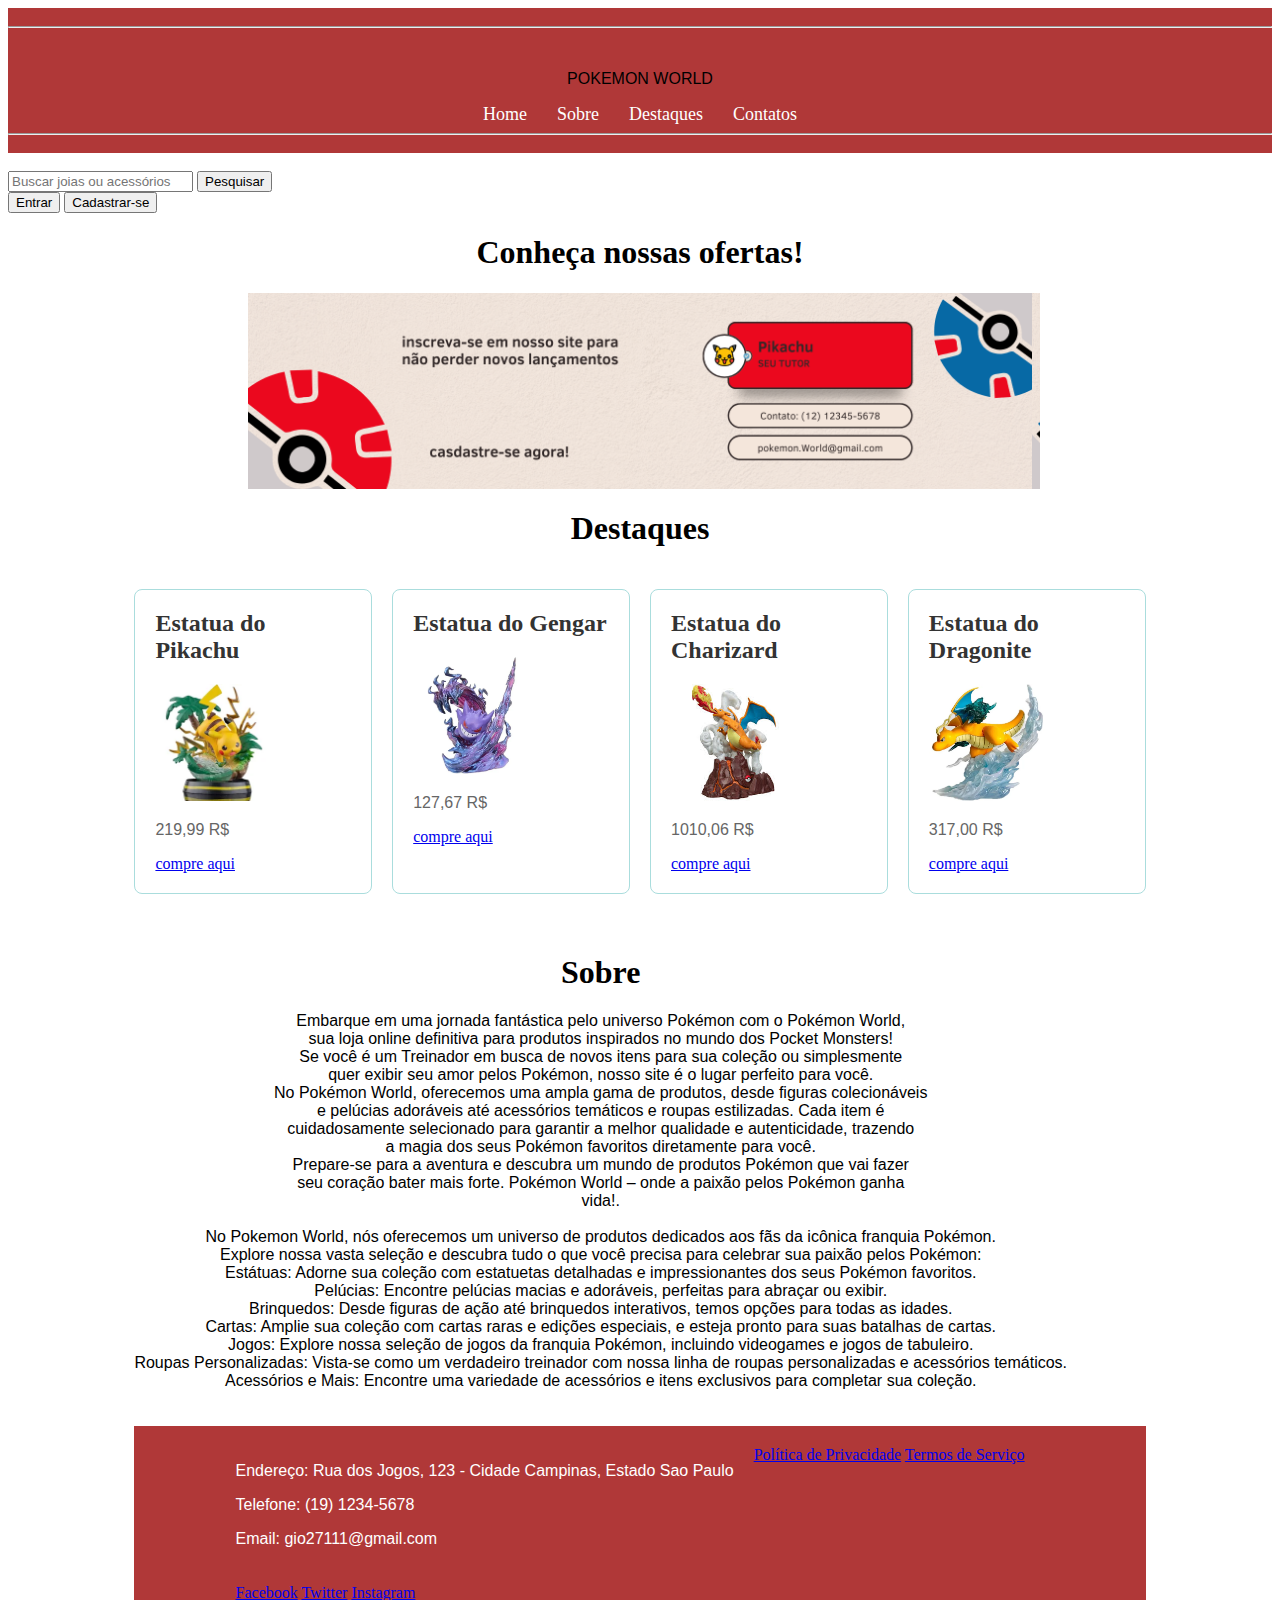
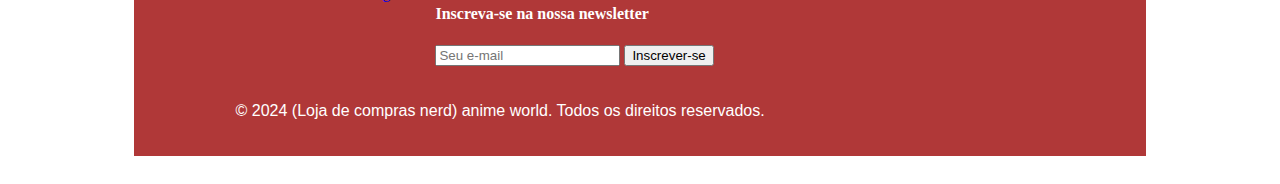
<file: index.html>
<!DOCTYPE html>
<html lang="pt-br">
<head>
    <meta charset="UTF-8">
    <meta name="viewport" content="width=device-width, initial-scale=1.0">
    <title>Pokemon World</title>
    <link rel="stylesheet" href="estilo.css">
    <link rel="shortcut icon" href="favicon.ico" type="imagex/x-icon">
    
</head>
<body>
    <!-- menu-------------------------------------------------------------------------------------- -->
    <nav>
        <hr>
        <br> <center><P>POKEMON WORLD</p></center>
        
        <ul>
            <li><a href="#home">Home</a></li>
            <li><a href="#sobre">Sobre</a></li>
            <li class="dropdown">
                <a href="#produtos" class="dropbtn">Destaques</a>
                <ul class="dropdown-content">
                    
                </ul>
                
            </li>
            <li><a href="#contatos">Contatos</a></li>
        
        </ul>
        <hr>
        
    </nav>
    <!-- BOTÃO-------------------------------------------------------------------------------------------------- -->
    <div>
        <br>
        <input type="text" placeholder="Buscar joias ou acessórios">
        <button>Pesquisar</button> <br>
        <button>Entrar</button>
        <button>Cadastrar-se</button>
    </div>
    
    <!-- Banner------------------------------------------------------------------------------------- -->
    <center><h1>Conheça nossas ofertas!</h1></center>
    <center><div class="slider">
        <div class="slides">
            <!-- Slide 1 -->
            <div class="slide">
                <img src="banner1.png" alt="Banner 1">
            </div>
            <!-- Slide 2 -->
            <div class="slide">
                <img src="banner2.png" alt="Banner 2">
            </div>
            <!-- Slide 3 -->
            <div class="slide">
                <img src="banner3.png" alt="Banner 3">
            </div>
        </div>
    </div>
    </center>
    <script>
        // JavaScript básico para auto-slide
        const slides = document.querySelector('.slides');
        let index = 0;

        function showSlide() {
            index++;
            if (index >= slides.children.length) {
                index = 0;
            }
            slides.style.transform = `translateX(-${index * 100}%)`;
        }

        setInterval(showSlide, 3000); // Muda o slide a cada 3 segundos
    </script>

    <!--CARD----------------------------------------------------------------------------- -->

<center> <h1>Destaques</h1> </center>
   <div class="container">
    <div class="card">

        <h2>Estatua do Pikachu</h2>
        <img class="pokemon" src="imagem1.png" alt="">
        <p>219,99 R$</p>
        <a href="https://www.google.com/aclk?sa=l&ai=DChcSEwidu8C9rqSIAxV-VUgAHbZUAO0YABAFGgJjZQ&co=1&ase=2&gclid=CjwKCAjwxNW2BhAkEiwA24Cm9GcypUygTwq3MjwtduRNfoMnxMg8e2QBYntDK4f_2HQ4ld3JpTFQQRoCBYIQAvD_BwE&sig=AOD64_2ZreuNy3M7UEc08PBb3IiUEm2zIA&ctype=5&q=&nis=4&ved=0ahUKEwiMkry9rqSIAxWSDbkGHQduAH8Qww8Ijgg&adurl=">compre aqui</a>
    </div>

    <div class="card">
        <h2>Estatua do Gengar</h2> 
        <img class="pokemon" src="imagem2.png" alt="">
        <p>127,67 R$</p>
        <a href="https://www.google.com/url?url=https://pt.aliexpress.com/item/1005006923484917.html%3F_randl_currency%3DBRL%26_randl_shipto%3DBR%26src%3Dgoogle&rct=j&q=&esrc=s&opi=95576897&sa=U&ved=0ahUKEwiMkry9rqSIAxWSDbkGHQduAH8QgOUECKUJ&usg=AOvVaw2RqQd9zvyIG2w9rSCG7TLq">compre aqui</a>
    </div>

    <div class="card">
        <h2>Estatua do Charizard</h2>
        <img class="pokemon" src="imagem4.jfif" alt="">
        <p>1010,06 R$</p>
        <a href="https://br.octoshop.com/pokemon-estatua-de-colecionador-deluxe-do-charizard-13-com-func-o-de-iluminac-o-478-b0brt5xyzs8so-47904-694.html">compre aqui</a>
    </div>
    <div class="card">
        <h2>Estatua do Dragonite</h2>
        <img class="pokemon" src="imagem3.png" alt="">
        <p>317,00 R$</p>
        <a href="https://www.google.com/url?url=https://produto.mercadolivre.com.br/MLB-3757438857-dragonite-estatua-pokemon-anime-action-figure-boneco-_JM%3Fmatt_tool%3D18956390%26utm_source%3Dgoogle_shopping%26utm_medium%3Dorganic&rct=j&q=&esrc=s&opi=95576897&sa=U&ved=0ahUKEwiMkry9rqSIAxWSDbkGHQduAH8QgOUECMQK&usg=AOvVaw2vu0J5gXTTYV59A3RIpeBJ">compre aqui</a>

   </div> 
   
   <!-- sobre------------------------------------------------------------------------------------- -->
    <div>
        <br>
<center><h1>Sobre</h1></center> 
<center><p>Embarque em uma jornada fantástica pelo universo Pokémon com o Pokémon World,<br>
    sua loja online definitiva para produtos inspirados no mundo dos Pocket Monsters! <br>
    Se você é um Treinador em busca de novos itens para sua coleção ou simplesmente <br>
    quer exibir seu amor pelos Pokémon, nosso site é o lugar perfeito para você. <br>
    No Pokémon World, oferecemos uma ampla gama de produtos, desde figuras colecionáveis <br>
    e pelúcias adoráveis até acessórios temáticos e roupas estilizadas. Cada item é <br>
    cuidadosamente selecionado para garantir a melhor qualidade e autenticidade, trazendo <br>
    a magia dos seus Pokémon favoritos diretamente para você. <br>
    Prepare-se para a aventura e descubra um mundo de produtos Pokémon que vai fazer <br>
    seu coração bater mais forte. Pokémon World – onde a paixão pelos Pokémon ganha <br>
    vida!. <br>
<br>
No Pokemon World, nós oferecemos um universo de produtos dedicados aos fãs da icônica franquia Pokémon. <br>
Explore nossa vasta seleção e descubra tudo o que você precisa para celebrar sua paixão pelos Pokémon: <br>

Estátuas: Adorne sua coleção com estatuetas detalhadas e impressionantes dos seus Pokémon favoritos. <br>

Pelúcias: Encontre pelúcias macias e adoráveis, perfeitas para abraçar ou exibir. <br>

Brinquedos: Desde figuras de ação até brinquedos interativos, temos opções para todas as idades.<br>

Cartas: Amplie sua coleção com cartas raras e edições especiais, e esteja pronto para suas batalhas de cartas. <br>

Jogos: Explore nossa seleção de jogos da franquia Pokémon, incluindo videogames e jogos de tabuleiro. <br>

Roupas Personalizadas: Vista-se como um verdadeiro treinador com nossa linha de roupas personalizadas e acessórios temáticos. <br>

Acessórios e Mais: Encontre uma variedade de acessórios e itens exclusivos para completar sua coleção. <br>
</p></center>
</div>



   
   <!-- RODAPE----------------------------------------------------------------------->

   <section class="rodape" >
    <footer>
        <div class="container">
            <div class="contact-info">
                <p>Endereço: Rua dos Jogos, 123 - Cidade Campinas, Estado Sao Paulo</p>
                <p>Telefone: (19) 1234-5678</p>
                <p>Email: gio27111@gmail.com</p>
            </div>
            <div class="footer-links">
                <a href="#">Política de Privacidade</a>
                <a href="#">Termos de Serviço</a>
            </div>
            <div class="social-media">
                <a href="#">Facebook</a>
                <a href="#">Twitter</a>
                <a href="#">Instagram</a>
            </div>
            <div class="newsletter">
                <h4>Inscreva-se na nossa newsletter</h4>
                <input type="email" placeholder="Seu e-mail">
                <button>Inscrever-se</button>
            </div>
            <div class="footer-bottom">
                <p>© 2024 (Loja de compras nerd) anime world. Todos os direitos reservados.</p>
            </div>
    </section>

</body>
</html>
</file>
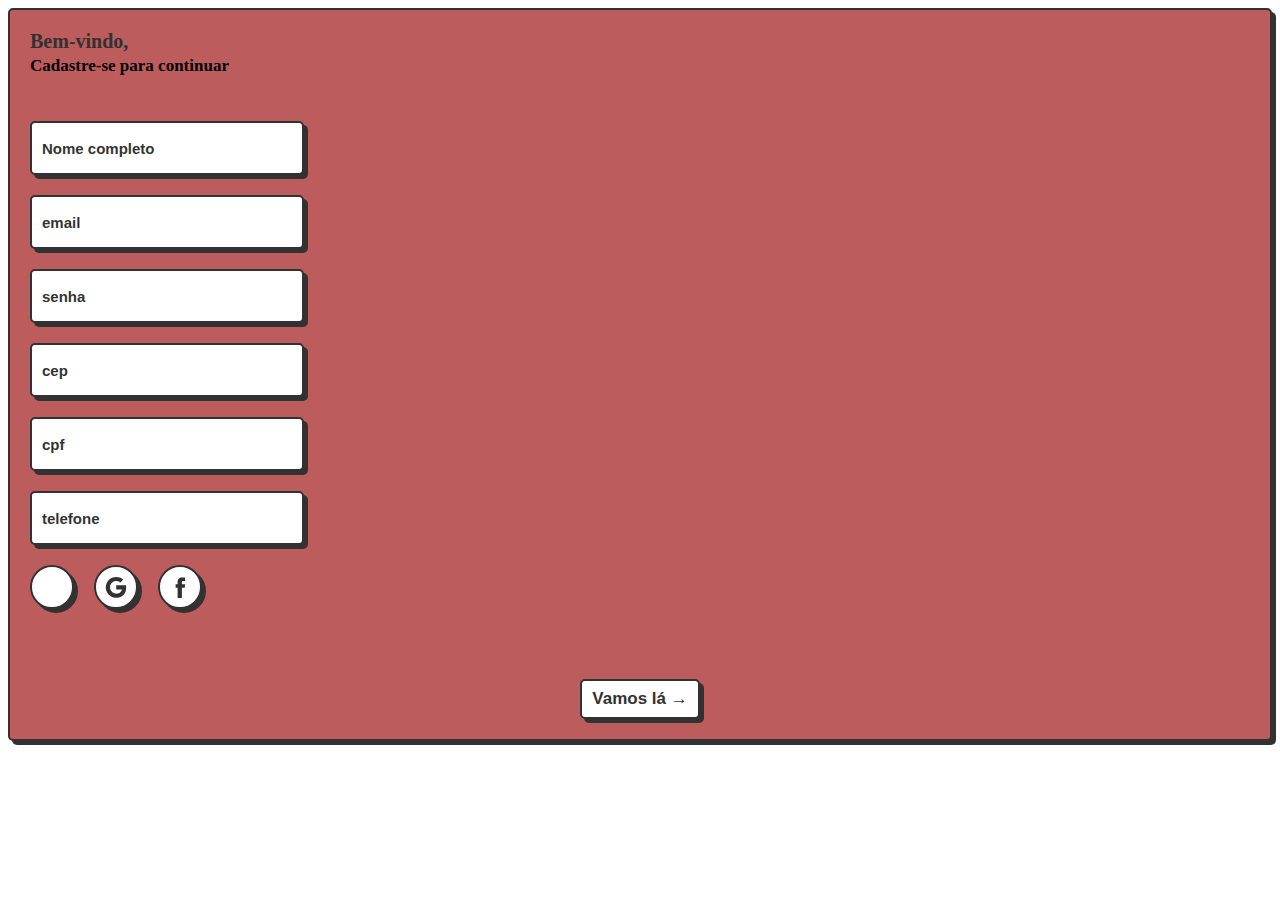
<file: Cadastro.html>
<!DOCTYPE html>
<html lang="pt-br">
<head>
    <meta charset="UTF-8">
    <meta name="viewport" content="width=device-width, initial-scale=1.0">
    <title>Cadastro</title>
    <link rel="stylesheet" href="estilo.Cadastro.css">
</head>
<body>
    <form class="form">
        <div class="title">Bem-vindo,<br><span>Cadastre-se para continuar</span></div>

        <input type="Nome completo" placeholder="Nome completo" name="Nome completo" class="input">

        <input type="email" placeholder="email" name="email" class="input">

        <input type="senha" placeholder="senha" name="senha" class="input">

        <input type="cep" placeholder="cep" name="cep" class="input">

        <input type="cpf" placeholder="cpf" name="cpf" class="input">

        <input type="telefone" placeholder="telefone" name="telefone" class="input">
        

        <div class="login-with">

          <div class="button-log"></div>

          <div class="button-log">
            <svg class="icon" height="56.6934px" id="Layer_1" style="enable-background:new 0 0 56.6934 56.6934;" version="1.1" viewBox="0 0 56.6934 56.6934" width="56.6934px" xml:space="preserve" xmlns="http://www.w3.org/2000/svg" xmlns:xlink="http://www.w3.org/1999/xlink"><path d="M51.981,24.4812c-7.7173-0.0038-15.4346-0.0019-23.1518-0.001c0.001,3.2009-0.0038,6.4018,0.0019,9.6017  c4.4693-0.001,8.9386-0.0019,13.407,0c-0.5179,3.0673-2.3408,5.8723-4.9258,7.5991c-1.625,1.0926-3.492,1.8018-5.4168,2.139  c-1.9372,0.3306-3.9389,0.3729-5.8713-0.0183c-1.9651-0.3921-3.8409-1.2108-5.4773-2.3649  c-2.6166-1.8383-4.6135-4.5279-5.6388-7.5549c-1.0484-3.0788-1.0561-6.5046,0.0048-9.5805  c0.7361-2.1679,1.9613-4.1705,3.5708-5.8002c1.9853-2.0324,4.5664-3.4853,7.3473-4.0811c2.3812-0.5083,4.8921-0.4113,7.2234,0.294  c1.9815,0.6016,3.8082,1.6874,5.3044,3.1163c1.5125-1.5039,3.0173-3.0164,4.527-4.5231c0.7918-0.811,1.624-1.5865,2.3908-2.4196  c-2.2928-2.1218-4.9805-3.8274-7.9172-4.9056C32.0723,4.0363,26.1097,3.995,20.7871,5.8372  C14.7889,7.8907,9.6815,12.3763,6.8497,18.0459c-0.9859,1.9536-1.7057,4.0388-2.1381,6.1836  C3.6238,29.5732,4.382,35.2707,6.8468,40.1378c1.6019,3.1768,3.8985,6.001,6.6843,8.215c2.6282,2.0958,5.6916,3.6439,8.9396,4.5078  c4.0984,1.0993,8.461,1.0743,12.5864,0.1355c3.7284-0.8581,7.256-2.6397,10.0725-5.24c2.977-2.7358,5.1006-6.3403,6.2249-10.2138  C52.5807,33.3171,52.7498,28.8064,51.981,24.4812z"></path></svg>
          </div>
          
          <div class="button-log">
            <svg xmlns:xlink="http://www.w3.org/1999/xlink" xmlns="http://www.w3.org/2000/svg" xml:space="preserve" width="56.693px" viewBox="0 0 56.693 56.693" version="1.1" id="Layer_1" height="56.693px" class="icon"><path d="M40.43,21.739h-7.645v-5.014c0-1.883,1.248-2.322,2.127-2.322c0.877,0,5.395,0,5.395,0V6.125l-7.43-0.029  c-8.248,0-10.125,6.174-10.125,10.125v5.518h-4.77v8.53h4.77c0,10.947,0,24.137,0,24.137h10.033c0,0,0-13.32,0-24.137h6.77  L40.43,21.739z"></path></svg>
          </div>
          
        </div>
        <button class="button-confirm">Vamos lá →</button>
      </form>
    
</body>
</html>
</file>
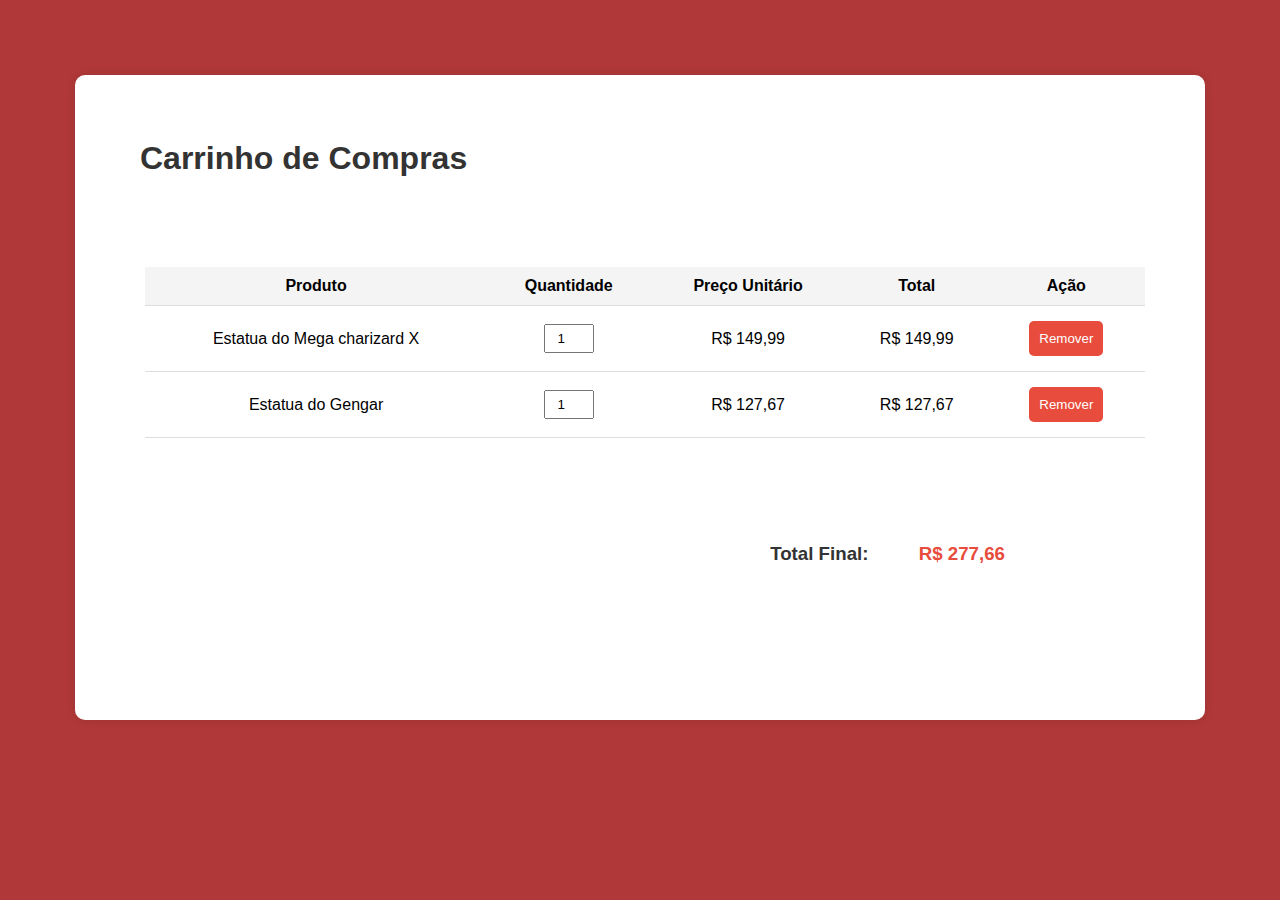
<file: carrinho.html>
<!DOCTYPE html>
<html lang="pt-br">
<head>
    <meta charset="UTF-8">
    <meta name="viewport" content="width=device-width, initial-scale=1.0">
    <title>Carrinho</title>
    <link rel="stylesheet" href="carrinho.css">
    <link rel="stylesheet" href="carrinho.js">
</head>
<body>
    <!-- Conteúdo principal da página -->
    <main>
        <h1>Carrinho de Compras <br>

        </h1>
        <!-- Seção do carrinho -->
        <section class="carrinho">
            <!-- Tabela de produtos no carrinho -->
            <table>
                <thead>
                    <tr>
                        <th>Produto</th>
                        <th>Quantidade</th>
                        <th>Preço Unitário</th>
                        <th>Total</th>
                        <th>Ação</th>
                    </tr>
                </thead>
                <tbody>
                    <!-- Produto 1 -->
                    <tr>
                        <td>Estatua do Mega charizard X</td>
                        <td>
                            <input type="number" value="1" min="1" class="quantidade">
                        </td>
                        <td class="preco-unitario">R$ 149,99</td>
                        <td class="preco-total">R$ 149,99</td>
                        <td>
                            <button class="remover-produto">Remover</button>
                        </td>
                    </tr>
                    <!-- Produto 2 -->
                    <tr>
                        <td>Estatua do Gengar</td>
                        <td>
                            <input type="number" value="1" min="1" class="quantidade">
                        </td>
                        <td class="preco-unitario">R$ 127,67</td>
                        <td class="preco-total">R$ 127,67</td>
                        <td>
                            <button class="remover-produto">Remover</button>
                        </td>
                    </tr>
                </tbody>
            </table>

            <!-- Exibição do total final -->
            <div class="total-final">
                <h3>Total Final: <span id="total-final">R$ 110,00</span></h3>
            </div>
        </section>
    </main>

    <!-- Adiciona o script para interatividade -->
    <script src="carrinho.js"></script>
</body>
</html>
</file>
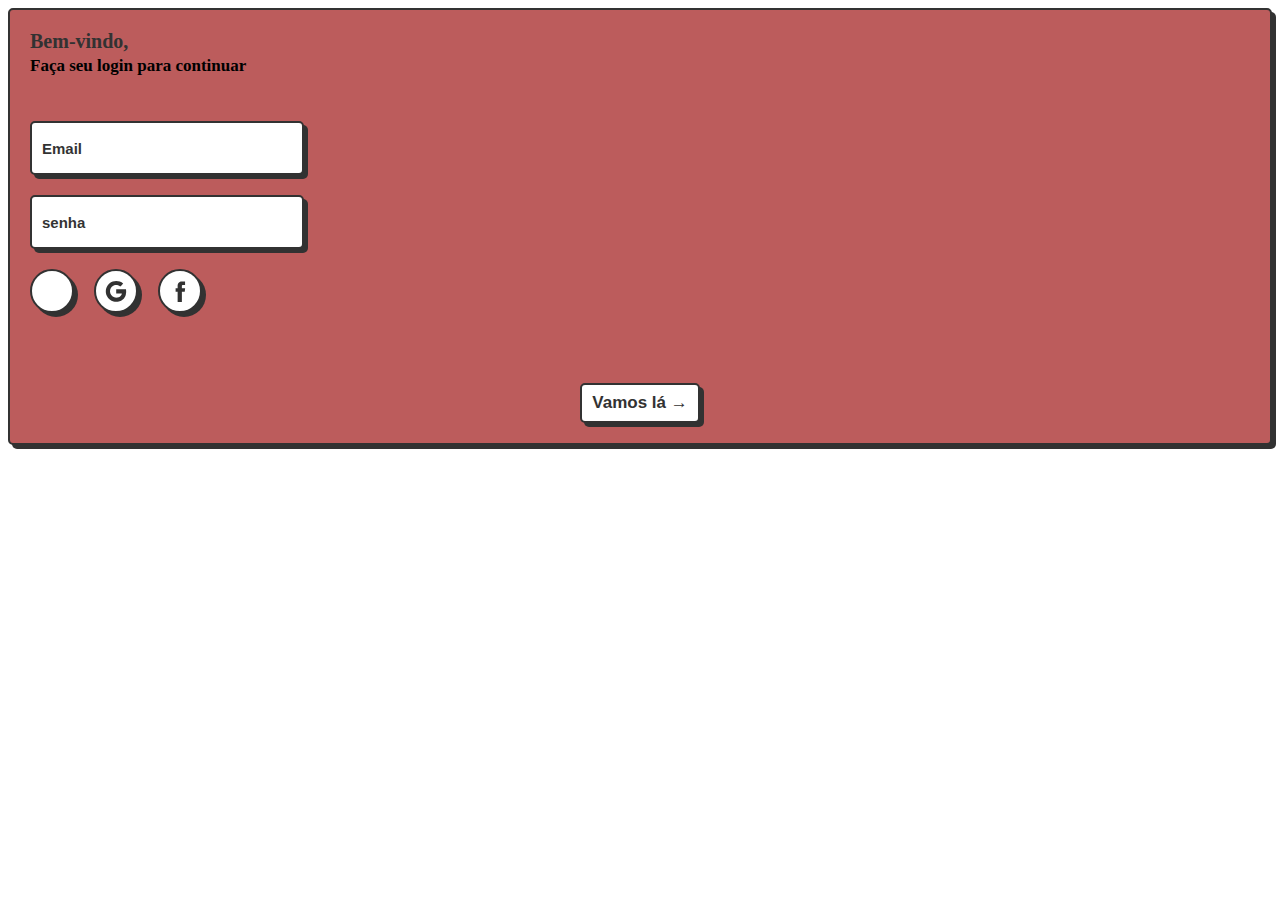
<file: login.html>
<!DOCTYPE html>
<html lang="pt-br">
<head>
    <meta charset="UTF-8">
    <meta name="viewport" content="width=device-width, initial-scale=1.0">
    <title>tela de login</title>
    <link rel="stylesheet" href="estilo.login.css">
</head>
<body>
    <form class="form">
          <div class="title">Bem-vindo,<br><span>Faça seu login para continuar</span></div>

        <input type="email" placeholder="Email" name="email" class="input">

        <input type="senha" placeholder="senha" name="senha" class="input">

        <div class="login-with">

          <div class="button-log"></div>

          <div class="button-log">
            <svg class="icon" height="56.6934px" id="Layer_1" style="enable-background:new 0 0 56.6934 56.6934;" version="1.1" viewBox="0 0 56.6934 56.6934" width="56.6934px" xml:space="preserve" xmlns="http://www.w3.org/2000/svg" xmlns:xlink="http://www.w3.org/1999/xlink"><path d="M51.981,24.4812c-7.7173-0.0038-15.4346-0.0019-23.1518-0.001c0.001,3.2009-0.0038,6.4018,0.0019,9.6017  c4.4693-0.001,8.9386-0.0019,13.407,0c-0.5179,3.0673-2.3408,5.8723-4.9258,7.5991c-1.625,1.0926-3.492,1.8018-5.4168,2.139  c-1.9372,0.3306-3.9389,0.3729-5.8713-0.0183c-1.9651-0.3921-3.8409-1.2108-5.4773-2.3649  c-2.6166-1.8383-4.6135-4.5279-5.6388-7.5549c-1.0484-3.0788-1.0561-6.5046,0.0048-9.5805  c0.7361-2.1679,1.9613-4.1705,3.5708-5.8002c1.9853-2.0324,4.5664-3.4853,7.3473-4.0811c2.3812-0.5083,4.8921-0.4113,7.2234,0.294  c1.9815,0.6016,3.8082,1.6874,5.3044,3.1163c1.5125-1.5039,3.0173-3.0164,4.527-4.5231c0.7918-0.811,1.624-1.5865,2.3908-2.4196  c-2.2928-2.1218-4.9805-3.8274-7.9172-4.9056C32.0723,4.0363,26.1097,3.995,20.7871,5.8372  C14.7889,7.8907,9.6815,12.3763,6.8497,18.0459c-0.9859,1.9536-1.7057,4.0388-2.1381,6.1836  C3.6238,29.5732,4.382,35.2707,6.8468,40.1378c1.6019,3.1768,3.8985,6.001,6.6843,8.215c2.6282,2.0958,5.6916,3.6439,8.9396,4.5078  c4.0984,1.0993,8.461,1.0743,12.5864,0.1355c3.7284-0.8581,7.256-2.6397,10.0725-5.24c2.977-2.7358,5.1006-6.3403,6.2249-10.2138  C52.5807,33.3171,52.7498,28.8064,51.981,24.4812z"></path></svg>
          </div>
          
          <div class="button-log">
            <svg xmlns:xlink="http://www.w3.org/1999/xlink" xmlns="http://www.w3.org/2000/svg" xml:space="preserve" width="56.693px" viewBox="0 0 56.693 56.693" version="1.1" id="Layer_1" height="56.693px" class="icon"><path d="M40.43,21.739h-7.645v-5.014c0-1.883,1.248-2.322,2.127-2.322c0.877,0,5.395,0,5.395,0V6.125l-7.43-0.029  c-8.248,0-10.125,6.174-10.125,10.125v5.518h-4.77v8.53h4.77c0,10.947,0,24.137,0,24.137h10.033c0,0,0-13.32,0-24.137h6.77  L40.43,21.739z"></path></svg>
          </div>
          
        </div>
  
        <button class="button-confirm">Vamos lá →</button>
      </form>
</body>
</html>
</file>
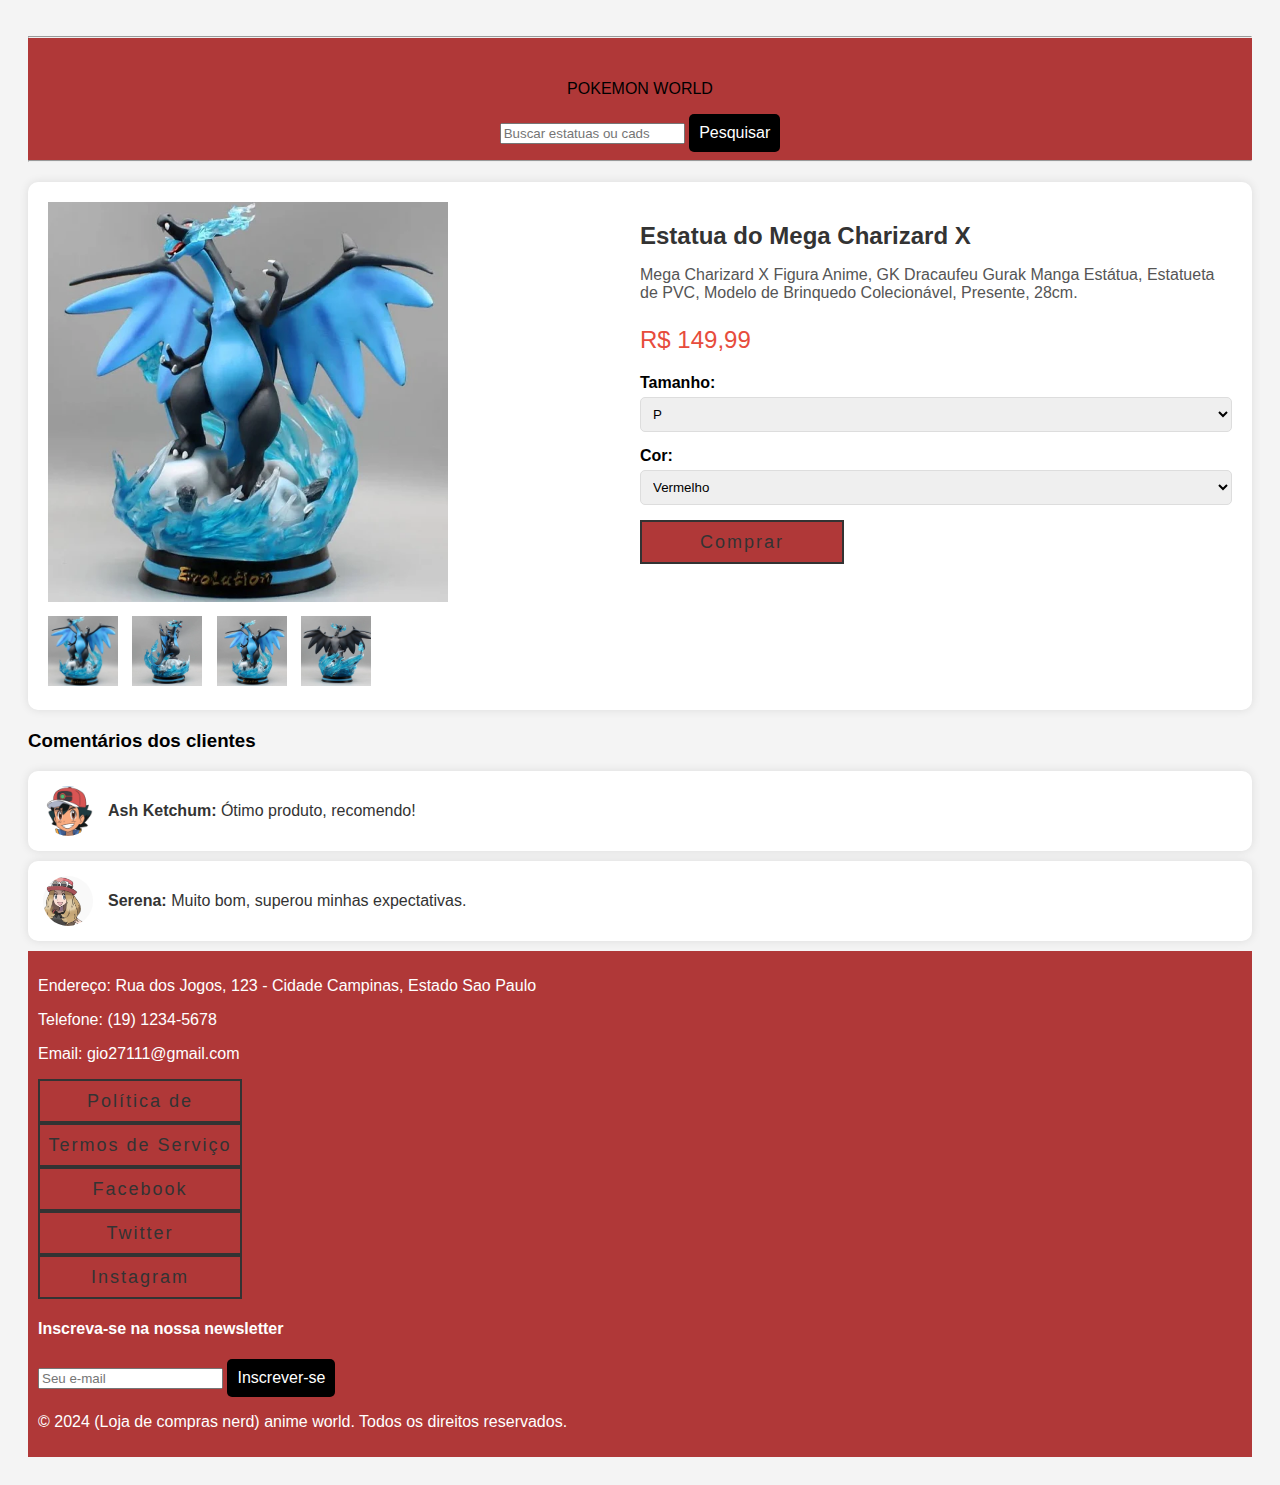
<file: pagina-produto.html>
<!DOCTYPE html>
<html lang="pt-br">
<head>
    <meta charset="UTF-8">
    <meta name="viewport" content="width=device-width, initial-scale=1.0">
    <title>Página de Produto</title>
    <link rel="stylesheet" href="pagina-de-produto.estilo.css">
</head>
<body>
    <footer class="menu">
    <header>
        <nav>
            <footer class="menu">
        <hr>
        <br> <center><P>POKEMON WORLD</p></center>
        
        
        <input type="text" placeholder="Buscar estatuas ou cads">
        <button>Pesquisar</button> <br>
        <hr>
        
    
    </nav>

    </header>
</footer>

    <main>
        <section class="produto">
            <div class="imagens-produto">
                <img src="charizard.png" alt="Produto principal" class="imagem-principal" id="imagem-principal">
                <div class="miniaturas">
                    <img src="charizard.png" alt="Miniatura 1" class="miniatura" data-imagem="charizard.png">
                    <img src="charizard2.png" alt="Miniatura 2" class="miniatura" data-imagem="charizard2.png">
                    <img src="charizard3.png" alt="Miniatura 3" class="miniatura" data-imagem="charizard3.png">
                    <img src="charizard4.png" alt="Miniatura 4" class="miniatura" data-imagem="charizard4.png">
                </div>
            </div>

            <div class="detalhes-produto">
                <h2>Estatua do Mega Charizard X</h2>
                <p class="descricao">Mega Charizard X Figura Anime, GK Dracaufeu Gurak Manga Estátua, Estatueta de PVC, Modelo de Brinquedo Colecionável, Presente, 28cm.</p>
                <p class="preco">R$ 149,99</p>

                <form class="opcoes-compra">
                    <label for="tamanho">Tamanho:</label>
                    <select id="tamanho">
                        <option value="P">P</option>
                        <option value="M">M</option>
                        <option value="G">G</option>
                    </select>

                    <label for="cor">Cor:</label>
                    <select id="cor">
                        <option value="vermelho">Vermelho</option>
                        <option value="azul">Azul</option>
                        <option value="preto">Preto</option>
                    </select>

                    <a type="submit" href="carrinho.html">Comprar</a>
                </form>
            </div>
        </section>

        <section class="comentarios">
            <h3>Comentários dos clientes</h3>

            <div class="comentario">
                <img src="ash.png" alt="Foto de Ash" class="foto-usuario">
                <p><strong>Ash Ketchum:</strong> Ótimo produto, recomendo!</p>
            </div>
            <div class="comentario">
                <img src="Serena.png" alt="Foto da Serena" class="foto-usuario">
                <p><strong>Serena:</strong> Muito bom, superou minhas expectativas.</p>
            </div>
        </section>
    </main>

   

   



    <footer>
        <div class="rodape">
        <div class="container">
            <div class="contact-info">
                <p>Endereço: Rua dos Jogos, 123 - Cidade Campinas, Estado Sao Paulo</p>
                <p>Telefone: (19) 1234-5678</p>
                <p>Email: gio27111@gmail.com</p>
            </div>
            <div class="footer-links">
                <a href="#">Política de Privacidade</a>
                <a href="#">Termos de Serviço</a>
            </div>
            <div class="social-media">
                <a href="#">Facebook</a>
                <a href="#">Twitter</a>
                <a href="#">Instagram</a>
            </div>
            <div class="newsletter">
                <h4>Inscreva-se na nossa newsletter</h4>
                <input type="email" placeholder="Seu e-mail">
                <button>Inscrever-se</button>
            </div>
            <div class="footer-bottom">
                <p>© 2024 (Loja de compras nerd) anime world. Todos os direitos reservados.</p>
            </div>
            </div>
        </footer>
        <script src="script.js"></script>
</body>
</html>
</file>
<file: estilo.css>
/* MENU------------------------------------------------------------------------------------------ */
.container{
    width: 80%;
    margin: 0 auto;
    padding: 20px;
}

nav {
    background-color: rgb(176, 56, 56);
    padding: 10px 0;
}

nav ul {
    list-style-type: none;
    margin: 0;
    padding: 0;
    display: flex;
    justify-content: center;
}

nav ul li {
    margin: 0 15px;
}

nav ul li a {
    color: white;
    text-decoration: none;
    font-size: 18px;
    transition: color 0.3s;
}

p {
    font-family: 'Lucida Sans', 'Lucida Sans Regular', 'Lucida Grande', 'Lucida Sans Unicode', Geneva, Verdana, sans-serif;
}
/* BANNER----------------------------------------------------------------------------------------------------- */

.slider {
    width: 70%;
    max-width: 800px;
    margin: 0;
    overflow: hidden;
    position: relative;
}

.slides {
    display: flex;
    width: 98%;
    animation: slideAnimation 9s infinite;
}
.slide{
    width: 100%;
    flex-shrink: 0;

}

.slide img {
    width: 100%;
    display: block;
    
}

@keyframes slideAnimation {
    0% { transform: translateX(0); }
    33.33% { transform: translateX(-100%); }
    66.66% { transform: translateX(-200%); }
    100% { transform: translateX(0); }
}
/* CARD----------------------------------------------------------------------------------- */


.container{
    display: flex;
    gap: 20px;
    flex-wrap: wrap;
}
.card{
    background-color: white;
    border: 1px solid #add ;
    border-radius: 8px;
    padding: 20px;
    box: shadow 0 2px 5px rgba(0,0,0,0.1);
    flex: 1;
    max-width: 300px;
}

.card h2{
margin-top: 0;
font-size: 1 5em;
color: #333;
}

.card p{
color: #666;
}
.pokemon{
    width: 60%;
}
/* RODAPE----------------------------------------------------------------------------------- */
.rodape{
    background-color: rgb(176, 56, 56);
    color: white;
}
</file>
<file: estilo.Cadastro.css>
.form {
    --input-focus: #2d8cf0;
    --font-color: #323232;
    --font-color-sub: #000000;
    --bg-color: #fff;
    --main-color: #323232;
    padding: 20px;
    background: rgb(188, 92, 92);
    display: flex;
    flex-direction: column;
    align-items: flex-start;
    justify-content: center;
    gap: 20px;
    border-radius: 5px;
    border: 2px solid var(--main-color);
    box-shadow: 4px 4px var(--main-color);
  }
  
  .title {
    color: var(--font-color);
    font-weight: 900;
    font-size: 20px;
    margin-bottom: 25px;
  }
  
  .title span {
    color: var(--font-color-sub);
    font-weight: 600;
    font-size: 17px;
  }
  
  .input {
    width: 250px;
    height: 40px;
    border-radius: 5px;
    border: 2px solid var(--main-color);
    background-color: var(--bg-color);
    box-shadow: 4px 4px var(--main-color);
    font-size: 15px;
    font-weight: 600;
    color: var(--font-color);
    padding: 5px 10px;
    outline: none;
  }
  
  .input::placeholder {
    color: var(--font-color-sub);
    opacity: 0.8;
  }
  
  .input:focus {
    border: 2px solid var(--input-focus);
  }
  
  .login-with {
    display: flex;
    gap: 20px;
  }
  
  .button-log {
    cursor: pointer;
    width: 40px;
    height: 40px;
    border-radius: 100%;
    border: 2px solid var(--main-color);
    background-color: var(--bg-color);
    box-shadow: 4px 4px var(--main-color);
    color: var(--font-color);
    font-size: 25px;
    display: flex;
    justify-content: center;
    align-items: center;
  }
  
  .icon {
    width: 24px;
    height: 24px;
    fill: var(--main-color);
  }
  
  .button-log:active, .button-confirm:active {
    box-shadow: 0px 0px var(--main-color);
    transform: translate(3px, 3px);
  }
  
  .button-confirm {
    margin: 50px auto 0 auto;
    width: 120px;
    height: 40px;
    border-radius: 5px;
    border: 2px solid var(--main-color);
    background-color: var(--bg-color);
    box-shadow: 4px 4px var(--main-color);
    font-size: 17px;
    font-weight: 600;
    color: var(--font-color);
    cursor: pointer;
  }
</file>
<file: estilo.login.css>
.form {
    --input-focus: #2d8cf0;
    --font-color: #323232;
    --font-color-sub: #000000;
    --bg-color: #fff;
    --main-color: #323232;
    padding: 20px;
    background: rgb(188, 92, 92);
    display: flex;
    flex-direction: column;
    align-items: flex-start;
    justify-content: center;
    gap: 20px;
    border-radius: 5px;
    border: 2px solid var(--main-color);
    box-shadow: 4px 4px var(--main-color);
  }
  
  .title {
    color: var(--font-color);
    font-weight: 900;
    font-size: 20px;
    margin-bottom: 25px;
  }
  
  .title span {
    color: var(--font-color-sub);
    font-weight: 600;
    font-size: 17px;
  }
  
  .input {
    width: 250px;
    height: 40px;
    border-radius: 5px;
    border: 2px solid var(--main-color);
    background-color: var(--bg-color);
    box-shadow: 4px 4px var(--main-color);
    font-size: 15px;
    font-weight: 600;
    color: var(--font-color);
    padding: 5px 10px;
    outline: none;
  }
  
  .input::placeholder {
    color: var(--font-color-sub);
    opacity: 0.8;
  }
  
  .input:focus {
    border: 2px solid var(--input-focus);
  }
  
  .login-with {
    display: flex;
    gap: 20px;
  }
  
  .button-log {
    cursor: pointer;
    width: 40px;
    height: 40px;
    border-radius: 100%;
    border: 2px solid var(--main-color);
    background-color: var(--bg-color);
    box-shadow: 4px 4px var(--main-color);
    color: var(--font-color);
    font-size: 25px;
    display: flex;
    justify-content: center;
    align-items: center;
  }
  
  .icon {
    width: 24px;
    height: 24px;
    fill: var(--main-color);
  }
  
  .button-log:active, .button-confirm:active {
    box-shadow: 0px 0px var(--main-color);
    transform: translate(3px, 3px);
  }
  
  .button-confirm {
    margin: 50px auto 0 auto;
    width: 120px;
    height: 40px;
    border-radius: 5px;
    border: 2px solid var(--main-color);
    background-color: var(--bg-color);
    box-shadow: 4px 4px var(--main-color);
    font-size: 17px;
    font-weight: 600;
    color: var(--font-color);
    cursor: pointer;
  }
</file>
<file: pagina-de-produto.estilo.css>
.wrapper {
    position: fixed; /* Posicionamento fixo */
    top: 50%; /* Centraliza verticalmente */
    left: 50%; /* Centraliza horizontalmente */
    transform: translate(-50%, -50%); /* Ajusta a posição para o centro exato */
}

/* Links */
a {
    display: block; /* Exibe como bloco */
    width: 200px; /* Largura fixa */
    height: 40px; /* Altura fixa */
    line-height: 40px; /* Alinha verticalmente o texto */
    font-size: 18px; /* Tamanho da fonte */
    font-family: sans-serif; /* Fonte para links */
    text-decoration: none; /* Remove sublinhado */
    background-color: rgb(176, 56, 56); /* Cor de fundo */
    color: #333; /* Cor do texto */
    border: 2px solid #333; /* Borda */
    letter-spacing: 2px; /* Espaçamento entre letras */
    text-align: center; /* Centraliza texto */
    position: relative; /* Para posicionamento absoluto dos pseudo-elementos */
    transition: color 0.35s, background 0.35s; /* Efeito de transição */
}

a span {
    position: relative; /* Para sobreposição de z-index */
    z-index: 2; /* Coloca o texto acima do fundo */
}

a:after {
    position: absolute; /* Posiciona o pseudo-elemento */
    content: ""; /* Necessário para pseudo-elementos */
    top: 0; /* Alinha ao topo */
    left: 0; /* Alinha à esquerda */
    width: 0; /* Inicia com largura 0 */
    height: 100%; /* Altura total do link */
    background: #ff003b; /* Cor de fundo do efeito */
    transition: width 0.35s; /* Efeito de transição */
}

a:hover {
    color: #fff; /* Muda a cor do texto ao passar o mouse */
}

a:hover:after {
    width: 100%; /* Expande o fundo ao passar o mouse */
}

.menu {
    background-color: rgb(176, 56, 56);
}

body {
    font-family: Arial, sans-serif;
    background-color: #f4f4f4;
    padding: 20px;
}

header {
    text-align: center;
    margin-bottom: 20px;
}

h1 {
    color: #333;
}

.produto {
    display: flex;
    justify-content: space-around;
    background-color: #fff;
    padding: 20px;
    border-radius: 10px;
    box-shadow: 0 0 10px rgba(0, 0, 0, 0.1);
}

.imagens-produto {
    flex: 1;
}

.imagem-principal {
    width: 100%;
    max-width: 400px;
    margin-bottom: 10px;
}

.miniaturas img {
    width: 70px;
    margin-right: 10px;
    cursor: pointer;
}

.detalhes-produto {
    flex: 1;
}

h2 {
    color: #333;
    margin-bottom: 10px;
}

.descricao {
    color: #555;
    margin-bottom: 15px;
}

.preco {
    color: #e74c3c;
    font-size: 24px;
    margin-bottom: 20px;
}

.opcoes-compra {
    display: flex;
    flex-direction: column;
}

label {
    margin-bottom: 5px;
    font-weight: bold;
}

select {
    padding: 8px;
    margin-bottom: 15px;
    border-radius: 5px;
    border: 1px solid #ddd;
}

button {
    padding: 10px;
    background-color: rgb(0, 0, 0);
    color: #fff;
    border: none;
    border-radius: 5px;
    cursor: pointer;
    font-size: 16px;
}

button:hover {
    background-color: #333; /* Cor de fundo ao passar o mouse */
}

.comentarios {
    margin-top: 20px;
}

.comentario {
    display: flex;
    align-items: center;
    background-color: #fff;
    padding: 15px;
    border-radius: 10px;
    box-shadow: 0 0 10px rgba(0, 0, 0, 0.1);
    margin-bottom: 10px;
}

.foto-usuario {
    width: 50px;
    height: 50px;
    border-radius: 50%;
    margin-right: 15px;
}

.comentario p {
    color: #333;
}

.rodape {
    background-color: rgb(176, 56, 56);
    color: white;
    padding: 10px; /* Adiciona um pouco de padding para melhor aparência */
}
</file>
<file: carrinho.css>
/* Reset básico */
* {
    margin: 5px;
    padding: 40px;
    box-sizing: border-box;
}

body {
    font-family: Arial, sans-serif;
    background-color: rgb(176, 56, 56);
    padding: 20px;
}

header {
    text-align: center;
    margin-bottom: 20px;
}

h1 {
    color: #333;
}

main {
    background-color: #fff;
    padding: 20px;
    border-radius: 10px;
    box-shadow: 0 0 10px rgba(0, 0, 0, 0.1);
}

/* Estiliza a tabela do carrinho */
table {
    width: 100%;
    border-collapse: collapse;
    margin-bottom: 20px;
}

th, td {
    padding: 10px;
    text-align: center;
    border-bottom: 1px solid #ddd;
}

th {
    background-color: #f4f4f4;
    font-weight: bold;
}

/* Estiliza o input de quantidade */
input.quantidade {
    width: 50px;
    padding: 5px;
    text-align: center;
}

/* Estiliza o botão de remover */
button.remover-produto {
    background-color: #e74c3c;
    color: white;
    border: none;
    padding: 10px;
    border-radius: 5px;
    cursor: pointer;
}

button.remover-produto:hover {
    background-color: #c0392b;
}

/* Estiliza o total final */
.total-final {
    text-align: right;
    margin-top: 20px;
}

.total-final h3 {
    color: #333;
}

#total-final {
    color: #e74c3c;
}
</file>
